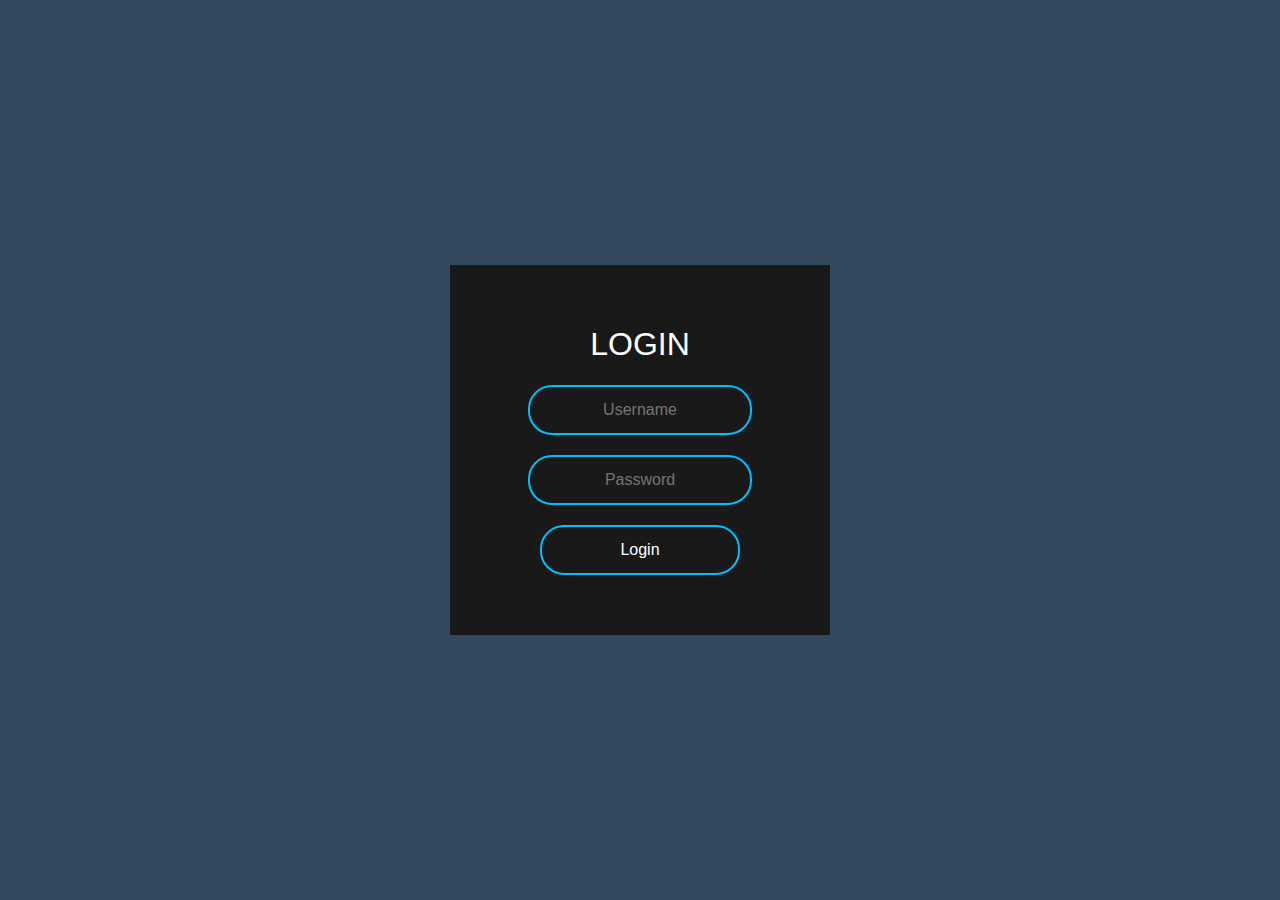
<file: login form/index.html>
<!DOCTYPE html>
<html lang="en">
<head>
    <meta charset="UTF-8">
    <meta http-equiv="X-UA-Compatible" content="IE=edge">
    <meta name="viewport" content="width=device-width, initial-scale=1.0">
    <link rel="stylesheet" href="style.css">
    <title>Login</title>
</head>
<body>
    <form class="box">
        <h1>Login</h1>
        <input type="text" placeholder="Username">
        <input type="password" name="" placeholder="Password">
        <input type="submit" value="Login">
    </form>
</body>
</html>
</file>
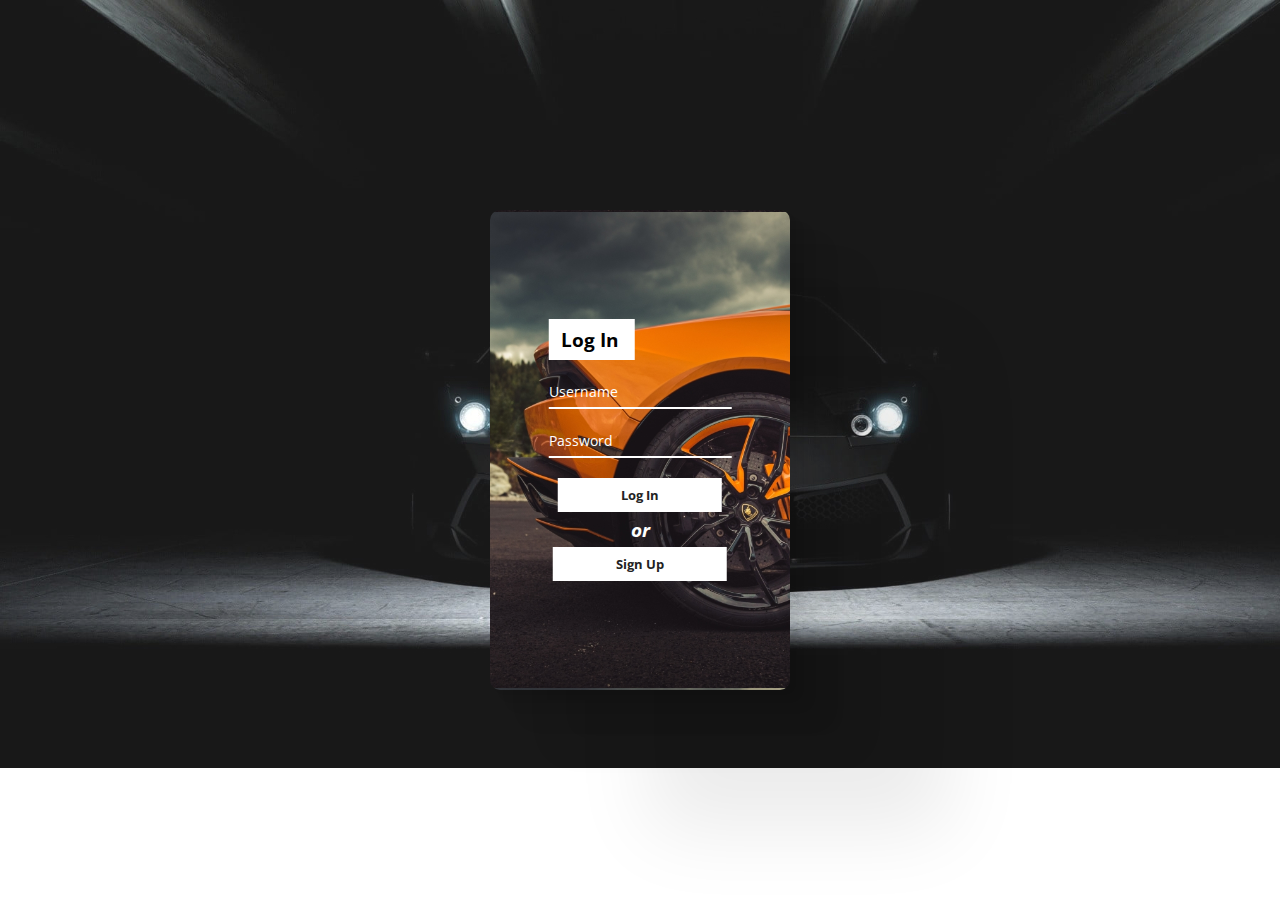
<file: login-registration-linking/index.html>
<!DOCTYPE html>
<html lang="en">
<head>
    <meta charset="UTF-8">
    <meta http-equiv="X-UA-Compatible" content="IE=edge">
    <meta name="viewport" content="width=device-width, initial-scale=1.0">
    <link rel="stylesheet" href="style.css">
    <title>Animated login</title>
</head>
<body>
    <header class="head">
        <img src="1.jpg">
    </header>
    <div class="block">
        <form class="box">
            <div class="heading">
                <h2>Log In</h2>
            </div>
            <div class="user">
                <input type="text" placeholder="Username">
            </div>
            <div class="password">
                <input type="password" name="" placeholder="Password">
            </div>
            <div class="button">
                <div class="submit">
                    <button>
                        <a href="#">Log In</a>
                    </button>
                </div>
                <div class="or">
                    <h3>or</h3>
                </div>
                <div class="submit">
                    <button>
                        <a href="#">Sign Up</a>
                    </button>
                </div>  
            </div>
        </form>
    </div>
</body>
</html>
</file>
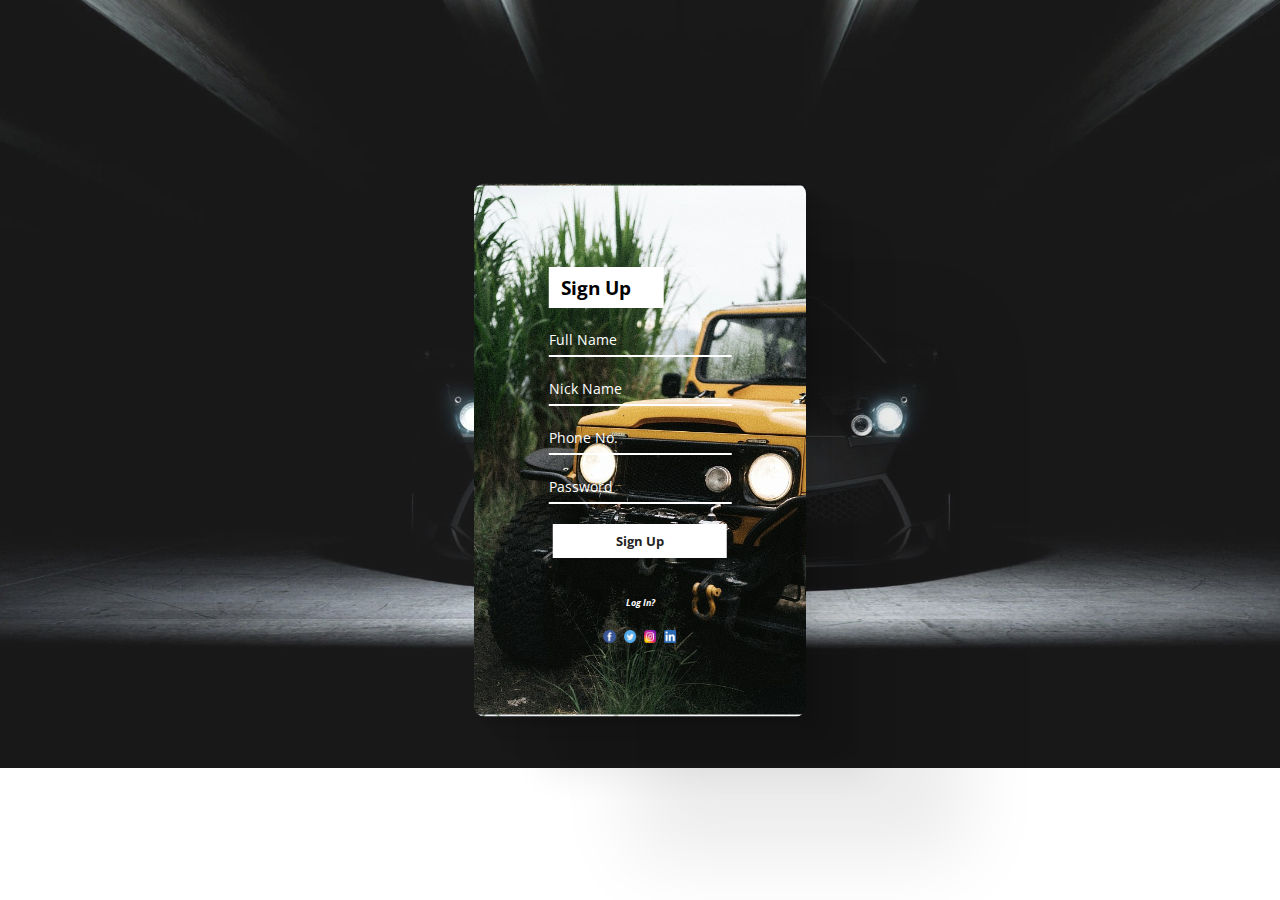
<file: login-registration-linking/signup.html>
<!DOCTYPE html>
<html lang="en">
<head>
    <meta charset="UTF-8">
    <meta http-equiv="X-UA-Compatible" content="IE=edge">
    <meta name="viewport" content="width=device-width, initial-scale=1.0">
    <link rel="stylesheet" href="signup.css">
    <title>Animated Sign Up</title>
</head>
<body>
    <header class="head">
        <img src="1.jpg">
    </header>
    <div class="block">
        <form class="box">
            <div class="heading">
                <h2>Sign Up</h2>
            </div>
            <div class="user">
                <input type="text" placeholder="Full Name">
            </div>
            <div class="user">
                <input type="text" placeholder="Nick Name">
            </div>
            <div class="user">
                <input type="text" placeholder="Phone No.">
            </div>
            <div class="password">
                <input type="password" name="" placeholder="Password">
            </div>
            <div class="button">
                <div class="submit">
                    <button>
                        <a href="#">Sign Up</a>
                    </button>
                </div>  
            </div>

            <div class="footer">
                <a href="index.html">Log In?</a>
            </div>

            <div class="social">
                <ul class="items">
                    <li><img src="facebook.png" alt=""></li>
                    <li><img src="twitter.png" alt=""></li>
                    <li><img src="insta.png" alt=""></li>
                    <li><img src="linkedin.png" alt=""></li>
                </ul>
            </div>

        </form>
    </div>
</body>
</html>
</file>
<file: login form/style.css>
body{
    margin: 0;
    padding: 0;
    font-family: sans-serif;
    background: #34495e;
}

.box{
    width: 300px;
    padding: 40px;
    background: #191919;
    top: 50%;
    left: 50%;
    transform: translate(-50%,-50%);
    position: absolute;
    text-align: center;
}

.box h1{
    color: white;
    text-transform: uppercase;
    font-weight: 500;
}

.box input[type = "text"], .box input[type = "password"] {
    font-size: 1em;
    border: 0;
    background: none;
    display: block;
    text-align: center;
    margin: 20px auto;
    border: 2px solid #00bfff;
    padding: 14px 10px;
    width: 200px;
    outline: none;
    color: white;
    border-radius: 24px;
    transition: 0.25s;
}

.box input[type = "text"]:focus, .box input[type = "password"]:focus{
    width: 280px;
    border-color: #00fa9a;
}

.box input[type = "submit"]{
    font-size: 1em;
    border: 0;
    background: none;
    display: block;
    text-align: center;
    margin: 20px auto;
    border: 2px solid #00bfff;
    padding: 14px 10px;
    width: 200px;
    outline: none;
    color: white;
    border-radius: 24px;
    transition: 0.25s;
    cursor: pointer;
}

.box input[type = "submit"]:hover{
    background-color: #00ff7f;
}
</file>
<file: login-registration-linking/style.css>
@import url('https://fonts.googleapis.com/css2?family=Open+Sans&display=swap');

*{
    margin: 0;
    padding: 0;
    font-family: 'Open Sans', sans-serif;
}

.head{
    background-size: cover;
    object-fit: cover;
    opacity: 0.9;
    background-position: center;
    box-sizing: border-box;
    width: 100%;
}

.block{
    width: 300px;
    height: 480px;
    border: 2px solid transparent;
    top: 50%;
    left: 50%;
    transform: translate(-50%, -50%);
    position: absolute;
    background-image: url(2.jpg);
    background-size: cover;
    background-position: center;
    box-sizing: border-box;
    border-radius: 10px;
    box-shadow:
        4.4px 3.9px 2.2px rgba(0, 0, 0, 0.022),
        10.6px 9.4px 5.3px rgba(0, 0, 0, 0.032),
        19.9px 17.7px 10px rgba(0, 0, 0, 0.04),
        35.5px 31.5px 17.9px rgba(0, 0, 0, 0.048),
        66.4px 58.9px 33.4px rgba(0, 0, 0, 0.058),
        159px 141px 80px rgba(0, 0, 0, 0.08)
        ;
}

.block .box{
    top: 50%;
    left: 50%;
    transform: translate(-50%,-50%);
    position: absolute;
    align-items: center;
    text-align: center;
}

.block .box .heading{
    color: #000;
    border: 2px solid transparent;
    background: white;
    text-align: justify;
    font-size: 0.8em;
    padding: 5px 10px;
    width: 34%;
    font-weight: bolder;
}

.block .box .user, .password{
    padding-top: 20px;
    border-bottom: 2px solid white;
    padding-bottom: 5px;
    width: 100%;
}

.block .box .user input[type = "text"], .block .box .password input[type = "password"]{
    overflow: hidden;
    background: none;
    border-style: none;
    outline: none;
    color: white;
    font-size: 0.9em;
    padding: 0.25px;
}

.block .box .user input[type = "text"]::placeholder, .block .box .password input[type = "password"]::placeholder{
    color: white;
}

.block .box .button{
    margin-top: 20px;
    width: 100%;
}

.block .box .button .submit button{
    padding: 8px 0;
    margin: 0;
    background: none;
    outline: none;
    overflow: hidden;
    width: 100%;
    border-style: none;
    box-sizing: border-box;
}

.block .box .button .submit button a{
    color: #222;
    background: #fff;
    text-decoration: none;
    padding: 10px 62px;
    border: 1px solid transparent;
    outline: none;
    font-style: 1em;
    font-weight: bold;
    width: 100%;
}

.block .box .button .submit button a:hover{
    background: #0f1115;
    color:#fff;
}
.block .box .or{
    color: white;
    font-style: 0.8em;
    font-style: italic;
    padding: 5px 0;
}
</file>
<file: login-registration-linking/signup.css>
@import url('https://fonts.googleapis.com/css2?family=Open+Sans&display=swap');

*{
    margin: 0;
    padding: 0;
    font-family: 'Open Sans', sans-serif;
}

.head{
    background-size: cover;
    object-fit: cover;
    opacity: 0.9;
    background-position: center;
    box-sizing: border-box;
    width: 100%;
}

.block{
    width: 332px;
    height: 533px;
    border: 2px solid transparent;
    top: 50%;
    left: 50%;
    transform: translate(-50%, -50%);
    position: absolute;
    background-image: url(3.jpg);
    background-size: cover;
    background-position: center;
    box-sizing: border-box;
    border-radius: 10px;
    box-shadow:
        4.4px 3.9px 2.2px rgba(0, 0, 0, 0.022),
        10.6px 9.4px 5.3px rgba(0, 0, 0, 0.032),
        19.9px 17.7px 10px rgba(0, 0, 0, 0.04),
        35.5px 31.5px 17.9px rgba(0, 0, 0, 0.048),
        66.4px 58.9px 33.4px rgba(0, 0, 0, 0.058),
        159px 141px 80px rgba(0, 0, 0, 0.08)
        ;
}

.block .box{
    top: 43%;
    left: 50%;
    transform: translate(-50%,-50%);
    position: absolute;
    align-items: center;
    text-align: center;
}

.block .box .heading{
    color: #000;
    border: 2px solid transparent;
    background: white;
    text-align: justify;
    font-size: 0.8em;
    padding: 5px 10px;
    width: 50%;
    font-weight: bolder;
}

.block .box .user, .password{
    padding-top: 20px;
    border-bottom: 2px solid white;
    padding-bottom: 5px;
    width: 100%;
}

.block .box .user input[type = "text"], .block .box .password input[type = "password"]{
    overflow: hidden;
    background: none;
    border-style: none;
    outline: none;
    color: white;
    font-size: 0.9em;
    padding: 0.25px;
}

.block .box .user input[type = "text"]::placeholder, .block .box .password input[type = "password"]::placeholder{
    color: white;
}

.block .box .button{
    margin-top: 20px;
    width: 100%;
}

.block .box .button .submit button{
    padding: 8px 0;
    margin: 0;
    background: none;
    outline: none;
    overflow: hidden;
    width: 100%;
    border-style: none;
    box-sizing: border-box;
}

.block .box .button .submit button a{
    color: #222;
    background: #fff;
    text-decoration: none;
    padding: 10px 62px;
    border: 1px solid transparent;
    outline: none;
    font-style: 1em;
    font-weight: bold;
    width: 100%;
}

.block .box .button .submit button a:hover{
    background: #0f1115;
    color:#fff;
}
.block .box .or{
    color: white;
    font-style: 0.8em;
    font-style: italic;
    padding: 5px 0;
}

.block .box .footer {
    font-size: 9px;
    font-style: italic;
    color: white;
    top: 115%;
    left: 50%;
    transform: translate(-50%,-50%);
    position: absolute;
}

.block .box .footer a{
    text-decoration: none;
    color: white;
    font-size: 1em;
    font-weight: bolder;
}

.block .box .footer:hover{
    border-bottom: 1px solid #fff;
    cursor: pointer;
}

.block .box .social{
    margin-top: 20px;
    box-sizing: border-box;
    align-items: center;
    top: 120%;
    left: 50%;
    transform: translate(-50%,-50%);
    position: absolute;
}

.block .box .social .items{
    display: flex;
    flex-direction: row;
    justify-content: center;
    align-items: center;
    margin: 0;
    padding: 0 5px;
}

.block .box .social .items li{
    list-style: none;
    width: 100%;
}

.block .box .social .items li img{
    width: 60%;
    cursor: pointer;
}
</file>
